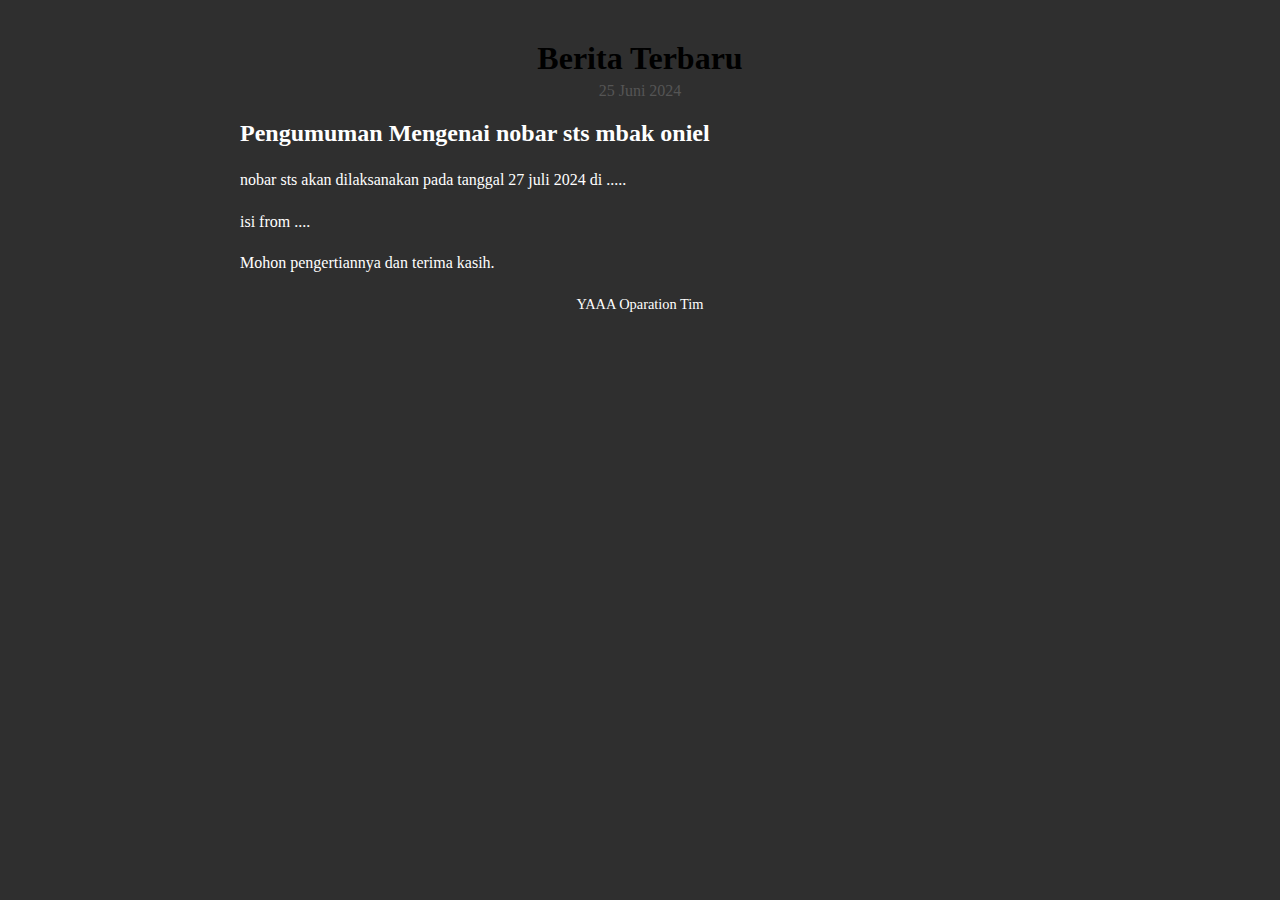
<file: berita1.html>
<!DOCTYPE html>
<html lang="id">
<head>
    <meta charset="UTF-8">
    <meta name="viewport" content="width=device-width, initial-scale=1.0">
    <title>Berita Terbaru</title>
    <style>
        body {
            font-family: Cambria, Cochin, Georgia, Times, 'Times New Roman', serif;
            color: white;
            margin: 0;
            padding: 0;
            background-color: rgba(0, 0, 0, 0.814);
        }
        .container {
            max-width: 800px;
            margin: 20px auto;
            padding: 20px;
        }
        .header {
            text-align: center;
            color: black;
        }
        .header h1 {
            margin: 0;
            font-size: 2em;
        }
        .header p {
            margin: 5px 0;
            font-size: 1em;
            color: #555;
        }
        .content {
            margin-top: 20px;
        }
        .content h2 {
            font-size: 1.5em;
            color: white;
        }
        .content p {
            font-size: 1em;
            color: white;
            line-height: 1.6;
        }
        .footer {
            margin-top: 20px;
            text-align: center;
            font-size: 0.9em;
            color: white;
        }
        @media (max-width: 600px) {
            .container {
                padding: 10px;
            }
            .header h1 {
                font-size: 1.5em;
            }
            .header p {
                font-size: 0.9em;
            }
            .content h2 {
                font-size: 1.2em;
            }
            .content p {
                font-size: 0.9em;
            }
            .footer {
                font-size: 0.8em;
            }
        }
    </style>
</head>
<body>
    <div class="container">
        <div class="header">
            <h1>Berita Terbaru</h1>
            <p>25 Juni 2024</p>
        </div>
        <div class="content">
            <h2>Pengumuman Mengenai nobar sts mbak oniel</h2>
            <p>nobar sts akan dilaksanakan pada tanggal 27 juli 2024 di ..... </p>
            <p>isi from ....</p>
            <p>Mohon pengertiannya dan terima kasih.</p>
        </div>
        <div class="footer">
            <p>YAAA Oparation Tim</p>
        </div>
    </div>
</body>
</html>
</file>
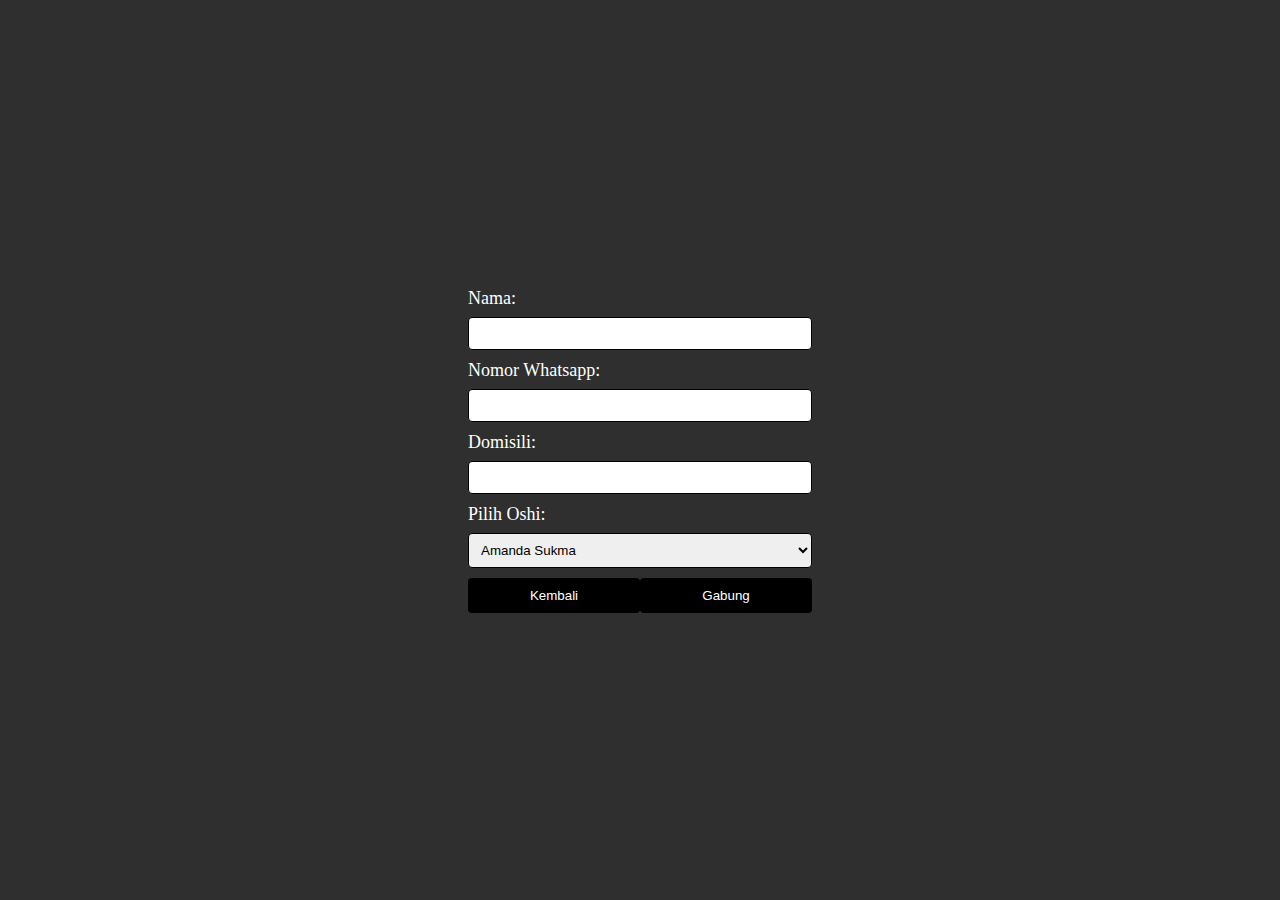
<file: gabung.html>
<!DOCTYPE html>
<html lang="id">
<head>
    <meta charset="UTF-8">
    <meta name="viewport" content="width=device-width, initial-scale=1.0">
    <link rel="icon" href="./image/logo-removebg-preview.png" type="">
    <title>Gabung
    </title>
    <style>
        body {
            font-family: Georgia, 'Times New Roman', Times, serif;
            color: white;
            font-size: large;
            background-color: rgba(0, 0, 0, 0.814);
            display: flex;
            justify-content: center;
            align-items: center;
            height: 100vh;
            margin: 0;
        }

        form {
            padding: 20px;
            border-radius: 5px;
            width: 100%;
            max-width: 400px;
            box-sizing: border-box;
        }

        label {
            display: block;
            margin-bottom: 8px;
        }

        input, select {
            width: 100%;
            padding: 8px;
            margin-bottom: 10px;
            border: 1px solid black;
            border-radius: 4px;
            box-sizing: border-box;
        }

        .button-container {
            display: flex;
            justify-content: space-between;
        }


        button {
            width: 100%;
            padding: 10px;
            background-color: black;
            color: white;
            border: none;
            border-radius: 4px;
            cursor: pointer;
        }

        button:hover {
            background-color: black;
        }

        .back-button {
            background-color: black;
        }

        .back-button:hover {
            background-color: black;
        }


        @media (min-width: 768px) {
            form {
                width: 50%;
            }
        }

        @media (min-width: 1024px) {
            form {
                width: 30%;
            }
        }
        .oshi-option {
            background-color: black;
            font-family: 'Times New Roman', Times, serif;
            color: white;
            font-size: large;
            padding: 10px;
            margin: 5px 0;
            border-radius: 4px;
        }
    </style>
</head>
<body>
    <form id="registrationForm">
        <label for="nama">Nama:</label>
        <input type="text" id="nama" name="nama" required>

        <label for="nomor_whatsapp">Nomor Whatsapp:</label>
        <input type="text" id="nomor_whatsapp" name="nomor_whatsapp" required>

        <label for="Domisili">Domisili:</label>
        <input type="text" id="Domisili" name="Domisili" required>

        <label for="pilih_oshi">Pilih Oshi:</label>
        <select id="pilih_oshi" name="pilih_oshi">
            <option class="oshi-option" value="amanda_sukma">Amanda Sukma</option>
            <option class="oshi-option" value="angelina_christy">Angelina Christy</option>
            <option class="oshi-option" value="aurellia">Aurellia</option>
            <option class="oshi-option" value="azizi_asadel">Azizi Asadel</option>
            <option class="oshi-option" value="callista_alifia">Callista Alifia</option>
            <option class="oshi-option" value="cornelia_vanisa">Cornelia Vanisa</option>
            <option class="oshi-option" value="febriola_sinambela">Febriola Sinambela</option>
            <option class="oshi-option" value="feni_fitriyanti">Feni Fitriyanti</option>
            <option class="oshi-option" value="fiony_alveria">Fiony Alveria</option>
            <option class="oshi-option" value="flora_shafiq">Flora Shafiq</option>
            <option class="oshi-option" value="freya_jayawardana">Freya Jayawardana</option>
            <option class="oshi-option" value="gabriela_abigail">Gabriela Abigail</option>
            <option class="oshi-option" value="gita_sekar_andarini">Gita Sekar Andarini</option>
            <option class="oshi-option" value="grace_octaviani">Grace Octaviani</option>
            <option class="oshi-option" value="greesella_adhalia">Greesella Adhalia</option>
            <option class="oshi-option" value="helisma_putri">Helisma Putri</option>
            <option class="oshi-option" value="indah_cahya">Indah Cahya</option>
            <option class="oshi-option" value="indira_seruni">Indira Seruni</option>
            <option class="oshi-option" value="jessica_chandra">Jessica Chandra</option>
            <option class="oshi-option" value="jesslyn_elly">Jesslyn Elly</option>
            <option class="oshi-option" value="kathrina_irene">Kathrina Irene</option>
            <option class="oshi-option" value="lulu_salsabila">Lulu Salsabila</option>
            <option class="oshi-option" value="marsha_lenathea">Marsha Lenathea</option>
            <option class="oshi-option" value="mutiara_azzahra">Mutiara Azzahra</option>
            <option class="oshi-option" value="raisha_syifa">Raisha Syifa</option>
            <option class="oshi-option" value="reva_fidela">Reva Fidela</option>
            <option class="oshi-option" value="shania_gracia">Shania Gracia</option>
            <option class="oshi-option" value="abigail_rachel">Abigail Rachel</option>
            <option class="oshi-option" value="adeline_wijaya">Adeline Wijaya</option>
            <option class="oshi-option" value="aurhel_alana">Aurhel Alana</option>
            <option class="oshi-option" value="catherina_vallencia">Catherina Vallencia</option>
            <option class="oshi-option" value="fritzy_rosmerian">Fritzy Rosmerian</option>
            <option class="oshi-option" value="hillary_abigail">Hillary Abigail</option>
            <option class="oshi-option" value="jazzlyn_trisha">Jazzlyn Trisha</option>
            <option class="oshi-option" value="victoria_kimberly">Victoria Kimberly</option>
            <option class="oshi-option" value="shabilqis_naila">Shabilqis Naila</option>
            <option class="oshi-option" value="ribka_budiman">Ribka Budiman</option>
            <option class="oshi-option" value="regina_wilian">Regina Wilian</option>
            <option class="oshi-option" value="oline_manuel">Oline Manuel</option>
            <option class="oshi-option" value="nina_tutachia">Nina Tutachia</option>
            <option class="oshi-option" value="nayla_suji">Nayla Suji</option>
            <option class="oshi-option" value="michelle_levia">Michelle Levia</option>
            <option class="oshi-option" value="letycia_moreen">Letycia Moreen</option>
        </select>

        <div class="button-container">
            <button type="button" class="back-button" onclick="history.back()">Kembali</button>
        <button type="submit">Gabung</button>

    </form>

    <script>
        document.getElementById('registrationForm').addEventListener('submit', function(event) {
            event.preventDefault();
            var nama = document.getElementById('nama').value;
            var nomorWhatsapp = document.getElementById('nomor_whatsapp').value;
            var Domisili = document.getElementById('Domisili').value;
            var pilihOshi = document.getElementById('pilih_oshi').value;

            var message = `Bang gabung bang:%0ANama: ${nama}%0ANomor Whatsapp: ${nomorWhatsapp}%0APilih Oshi: ${pilihOshi}`;
            var whatsappUrl = `https://api.whatsapp.com/send?phone=6288742613704&text=${message}`;

            window.open(whatsappUrl, '_blank');
        });
    </script>
</body>
</html>
</file>
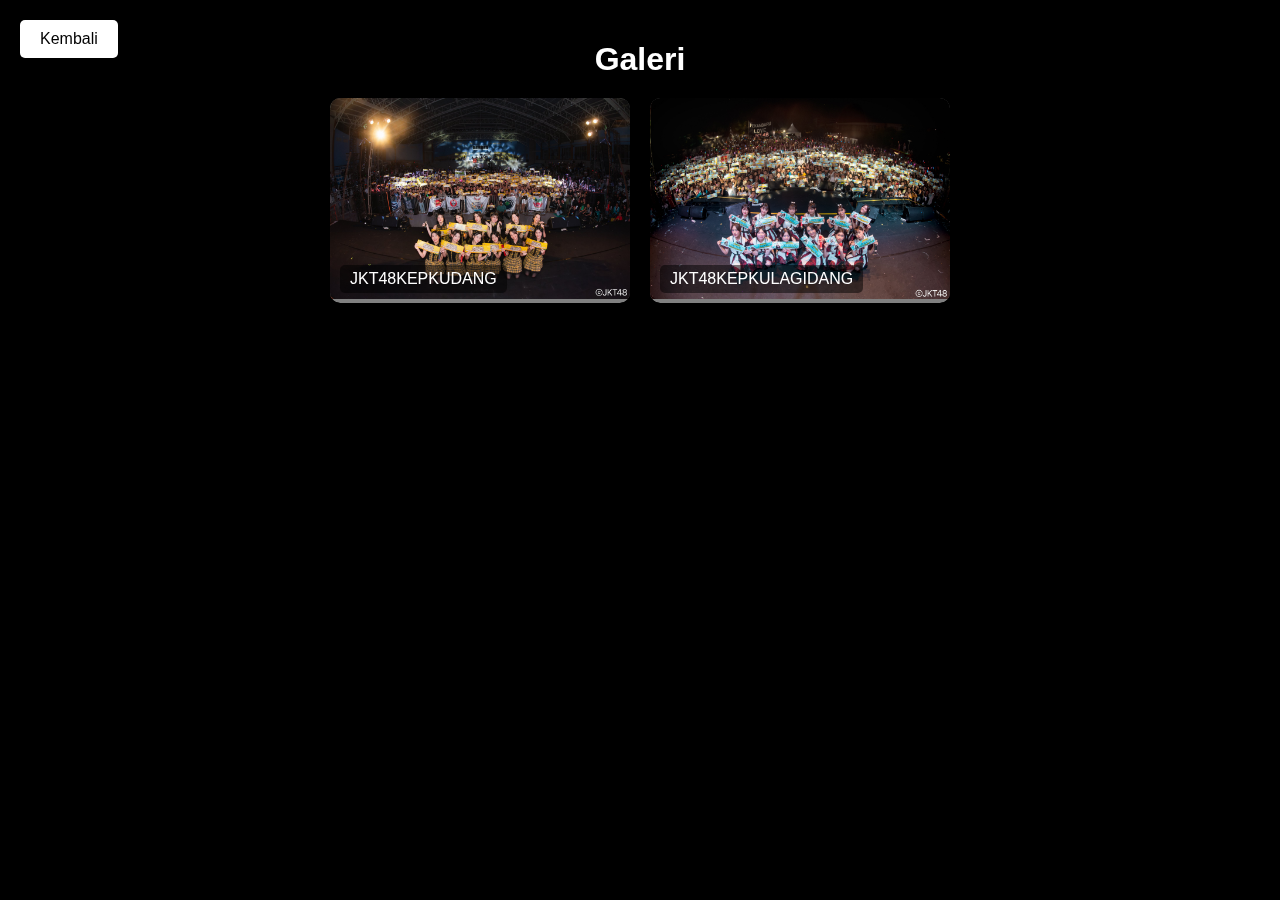
<file: Galeri.html>
<!DOCTYPE html>
<html lang="id">
<head>
    <meta charset="UTF-8">
    <meta name="viewport" content="width=device-width, initial-scale=1.0">
    <link rel="icon" href="./image/logo-removebg-preview.png" type="">
    <title>Galeri</title>
    <style>
        body {
            font-family: Arial, sans-serif;
            color: white;
            display: flex;
            flex-direction: column;
            align-items: center;
            background-color: black;
            margin: 0;
            padding: 20px;
        }
        h1 {
            margin-bottom: 20px;
        }
        .gallery {
            display: flex;
            flex-wrap: wrap;
            gap: 20px;
            justify-content: center;
        }
        .gallery a {
            position: relative;
            flex: 1 1 300px;
            max-width: 300px;
            overflow: hidden;
            border-radius: 10px;
        }
        .gallery img {
            width: 100%;
            height: auto;
            transition: transform 0.3s;
        }
        .gallery a::before {
            content: '';
            position: absolute;
            top: 0;
            left: 0;
            width: 100%;
            height: 100%;
            background: rgba(255, 255, 255, 0.5);
            backdrop-filter: blur(10px);
            z-index: -1;
        }
        .gallery img:hover {
            transform: scale(1.05);
        }
        .text-overlay {
            position: absolute;
            bottom: 10px;
            left: 10px;
            background: rgba(0, 0, 0, 0.5);
            color: white;
            padding: 5px 10px;
            border-radius: 5px;
            font-size: 16px;
        }
        .back-button {
            position: absolute;
            top: 20px;
            left: 20px;
            padding: 10px 20px;
            background-color:white;
            color: black;
            border: none;
            border-radius: 5px;
            cursor: pointer;
            text-decoration: none;
            font-size: 16px;
        }
        .back-button:hover {
            background-color: #0056b3;
        }
    </style>
</head>
<body>
    <a href="javascript:history.back()" class="back-button">Kembali</a>
    <h1>Galeri</h1>
    <div class="gallery">
        <a href="./JKT481.html" target="">
            <img src="./galeri/Foto Bareng Member JKT48.jpeg" alt="">
            <div class="text-overlay">JKT48KEPKUDANG</div>
        </a>
        <a href="./JKT482.html" target="">
            <img src="./galeri/Official.jpeg" alt="">
            <div class="text-overlay">JKT48KEPKULAGIDANG</div>
        </a>
    </div>
</body>
</html>
</file>
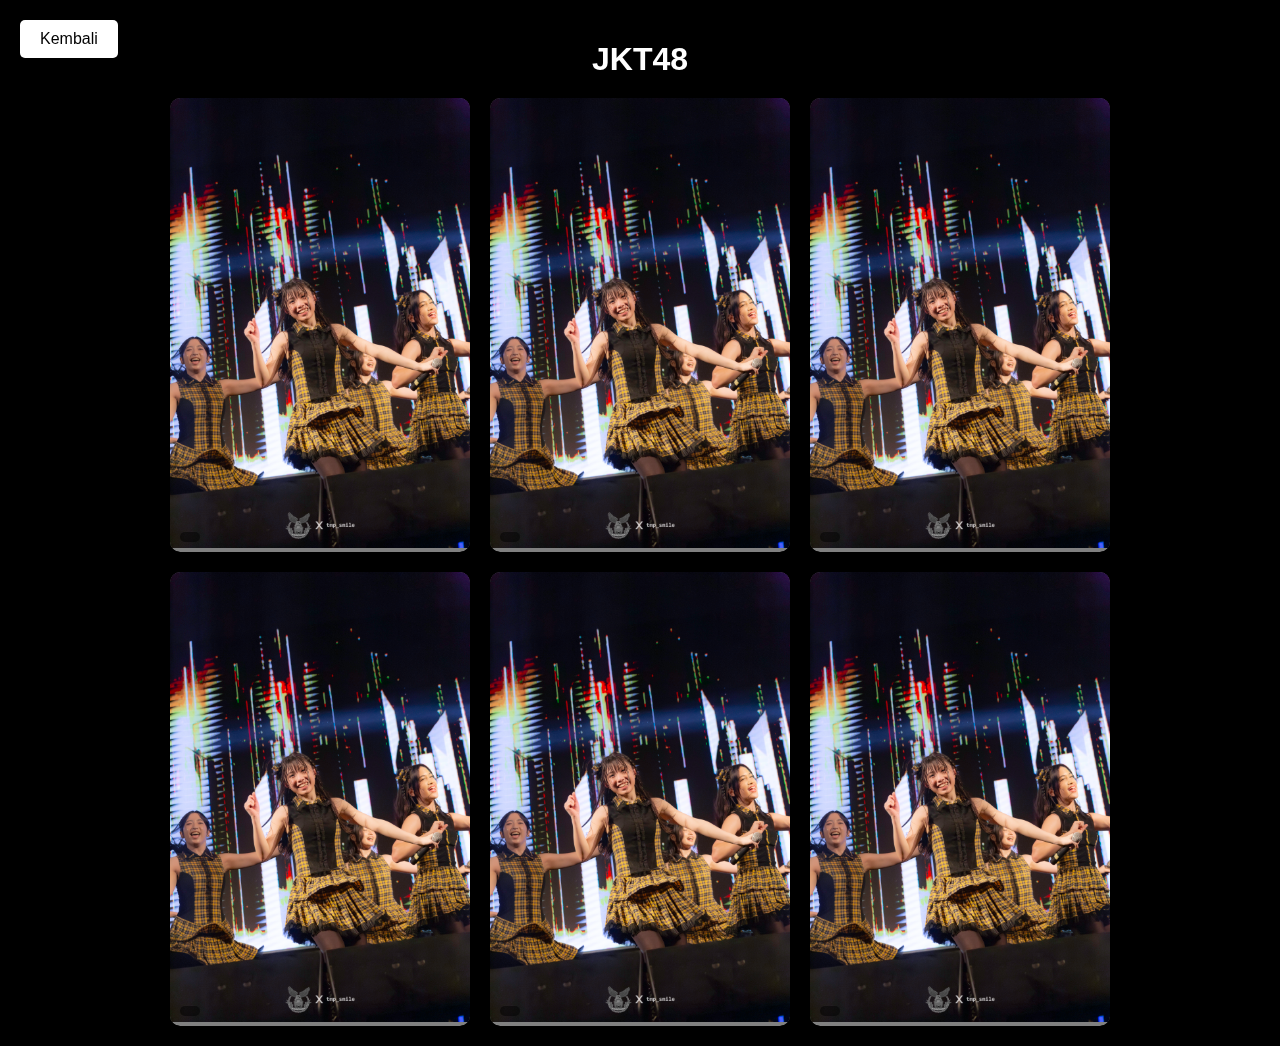
<file: JKT481.html>
<!DOCTYPE html>
<html lang="id">
<head>
    <meta charset="UTF-8">
    <meta name="viewport" content="width=device-width, initial-scale=1.0">
    <link rel="icon" href="./image/logo-removebg-preview.png" type="">
    <title>JKT48KEPKUDANG</title>
    <style>
        body {
            font-family: Arial, sans-serif;
            color: white;
            display: flex;
            flex-direction: column;
            align-items: center;
            background-color: black;
            margin: 0;
            padding: 20px;
        }
        h1 {
            margin-bottom: 20px;
        }
        .gallery {
            display: flex;
            flex-wrap: wrap;
            gap: 20px;
            justify-content: center;
        }
        .gallery a {
            position: relative;
            flex: 1 1 300px;
            max-width: 300px;
            overflow: hidden;
            border-radius: 10px;
        }
        .gallery img {
            width: 100%;
            height: auto;
            transition: transform 0.3s;
        }
        .gallery a::before {
            content: '';
            position: absolute;
            top: 0;
            left: 0;
            width: 100%;
            height: 100%;
            background: rgba(255, 255, 255, 0.5);
            backdrop-filter: blur(10px);
            z-index: -1;
        }
        .gallery img:hover {
            transform: scale(1.05);
        }
        .text-overlay {
            position: absolute;
            bottom: 10px;
            left: 10px;
            background: rgba(0, 0, 0, 0.5);
            color: white;
            padding: 5px 10px;
            border-radius: 5px;
            font-size: 16px;
        }
        .back-button {
            position: absolute;
            top: 20px;
            left: 20px;
            padding: 10px 20px;
            background-color:white;
            color: black;
            border: none;
            border-radius: 5px;
            cursor: pointer;
            text-decoration: none;
            font-size: 16px;
        }
        .back-button:hover {
            background-color: #0056b3;
        }
    </style>
</head>
<body>
    <a href="javascript:history.back()" class="back-button">Kembali</a>
    <h1>JKT48</h1>
    <div class="gallery">
        <a href="#" target="">
            <img src="./galeri/IMG_5003-Enhanced-NR-2.jpg" alt="">
            <div class="text-overlay"></div>
        </a>
        <a href="#" target="">
            <img src="./galeri/IMG_5003-Enhanced-NR-2.jpg" alt="">
            <div class="text-overlay"></div>
        </a>
        <a href="#" target="">
            <img src="./galeri/IMG_5003-Enhanced-NR-2.jpg" alt="">
            <div class="text-overlay"></div>
        </a>
        <a href="#" target="">
            <img src="./galeri/IMG_5003-Enhanced-NR-2.jpg" alt="">
            <div class="text-overlay"></div>
        </a>
        <a href="#" target="">
            <img src="./galeri/IMG_5003-Enhanced-NR-2.jpg" alt="">
            <div class="text-overlay"></div>
        </a>
        <a href="#" target="">
            <img src="./galeri/IMG_5003-Enhanced-NR-2.jpg" alt="">
            <div class="text-overlay"></div>
        </a>
    </div>
</body>
</html>
</file>
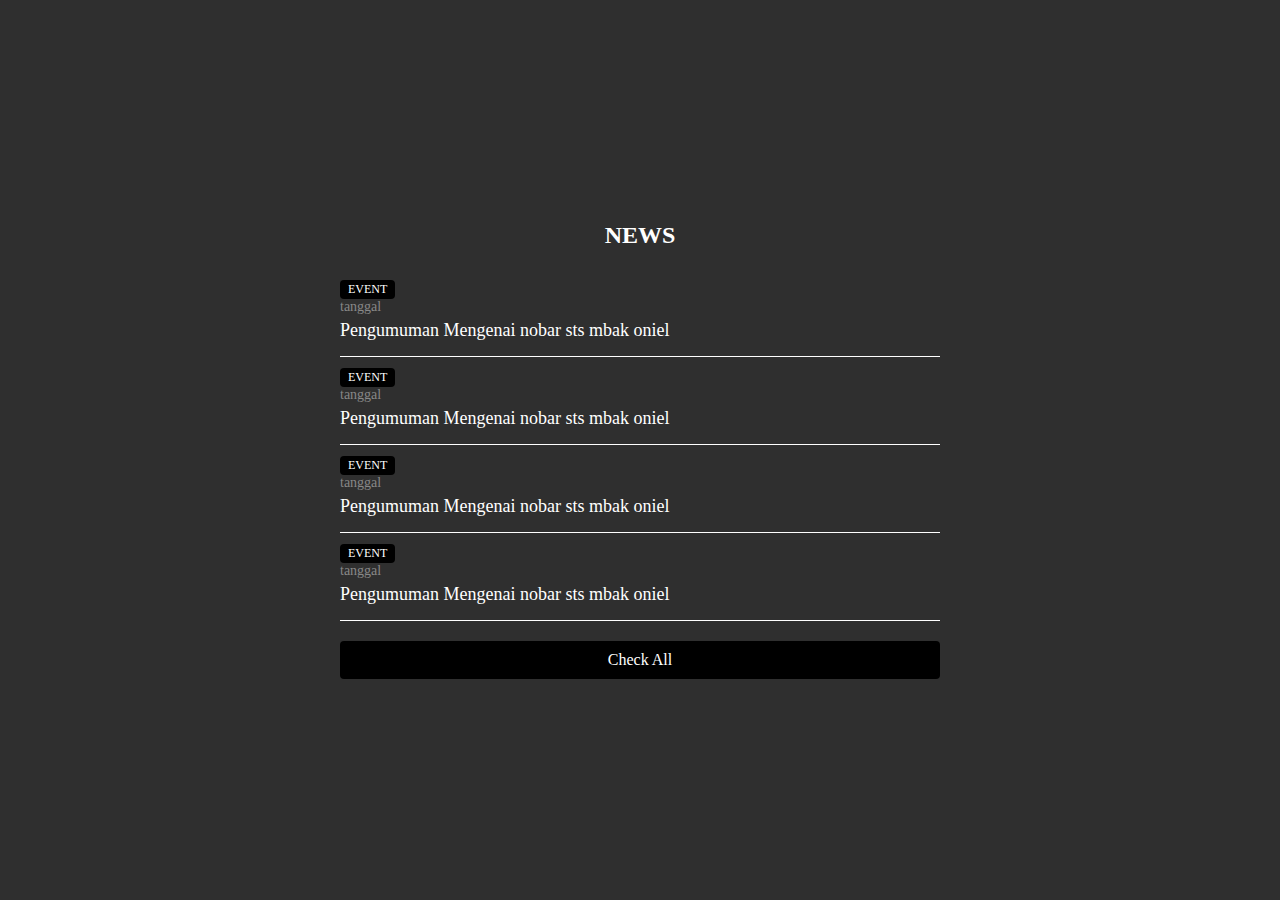
<file: News.html>
<!DOCTYPE html>
<html lang="id">
<head>
    <meta charset="UTF-8">
    <meta name="viewport" content="width=device-width, initial-scale=1.0">
    <title>Berita</title>
    <style>
        body {
            font-family: Cambria, Cochin, Georgia, Times, 'Times New Roman', serif;
            color: white;
            margin: 0;
            padding: 0;
            display: flex;
            justify-content: center;
            align-items: center;
            min-height: 100vh;
            background-color: rgba(0, 0, 0, 0.814);
        }
        .news-section {
            width: 90%;
            max-width: 600px;
            padding: 20px;
            border-radius: 8px;
        }
        .news-header {
            font-size: 24px;
            font-weight: bold;
            margin-bottom: 20px;
            text-align: center;
        }
        .news-item {
            border-bottom: 1px solid white;
            padding: 10px 0;
        }
        .news-date {
            font-size: 14px;
            color: #888;
        }
        .news-title {
            font-size: 18px;
            margin: 5px 0;
        }
        .news-tag {
            display: inline-block;
            padding: 2px 8px;
            background-color: black;
            border-radius: 4px;
            font-size: 12px;
            margin-right: 5px;
        }
        .check-all {
            display: block;
            text-align: center;
            margin-top: 20px;
            padding: 10px;
            background-color: black;
            color: white;
            text-decoration: none;
            border-radius: 4px;
        }
        .news-link {
            text-decoration: none;
            color: white;
        }
        .news-link:hover .news-title {
            text-decoration: underline;
        }
        @media (max-width: 600px) {
            .news-section {
                width: 100%;
                margin: 10px;
                box-shadow: none;
                padding: 10px;
            }
        }
    </style>
</head>
<body>
    <div class="news-section">
        <div class="news-header">NEWS</div>
        <a href="./berita1.html" class="news-link">
            <div class="news-item">
                <div class="news-tag">EVENT</div>
                <div class="news-date">tanggal</div>
                <div class="news-title">Pengumuman Mengenai nobar sts mbak oniel</div>
            </div>
        </a>
        <a href="./berita1.html" class="news-link">
            <div class="news-item">
                <div class="news-tag">EVENT</div>
                <div class="news-date">tanggal</div>
                <div class="news-title">Pengumuman Mengenai nobar sts mbak oniel</div>
            </div>
        </a>
        <a href="./berita1.html" class="news-link">
            <div class="news-item">
                <div class="news-tag">EVENT</div>
                <div class="news-date">tanggal</div>
                <div class="news-title">Pengumuman Mengenai nobar sts mbak oniel</div>
            </div>
        </a>
        <a href="./berita1.html" class="news-link">
            <div class="news-item">
                <div class="news-tag">EVENT</div>
                <div class="news-date">tanggal</div>
                <div class="news-title">Pengumuman Mengenai nobar sts mbak oniel</div>
            </div>
        </a>
        <a href="#" class="check-all">Check All</a>
    </div>
</body>
</html>
</file>
